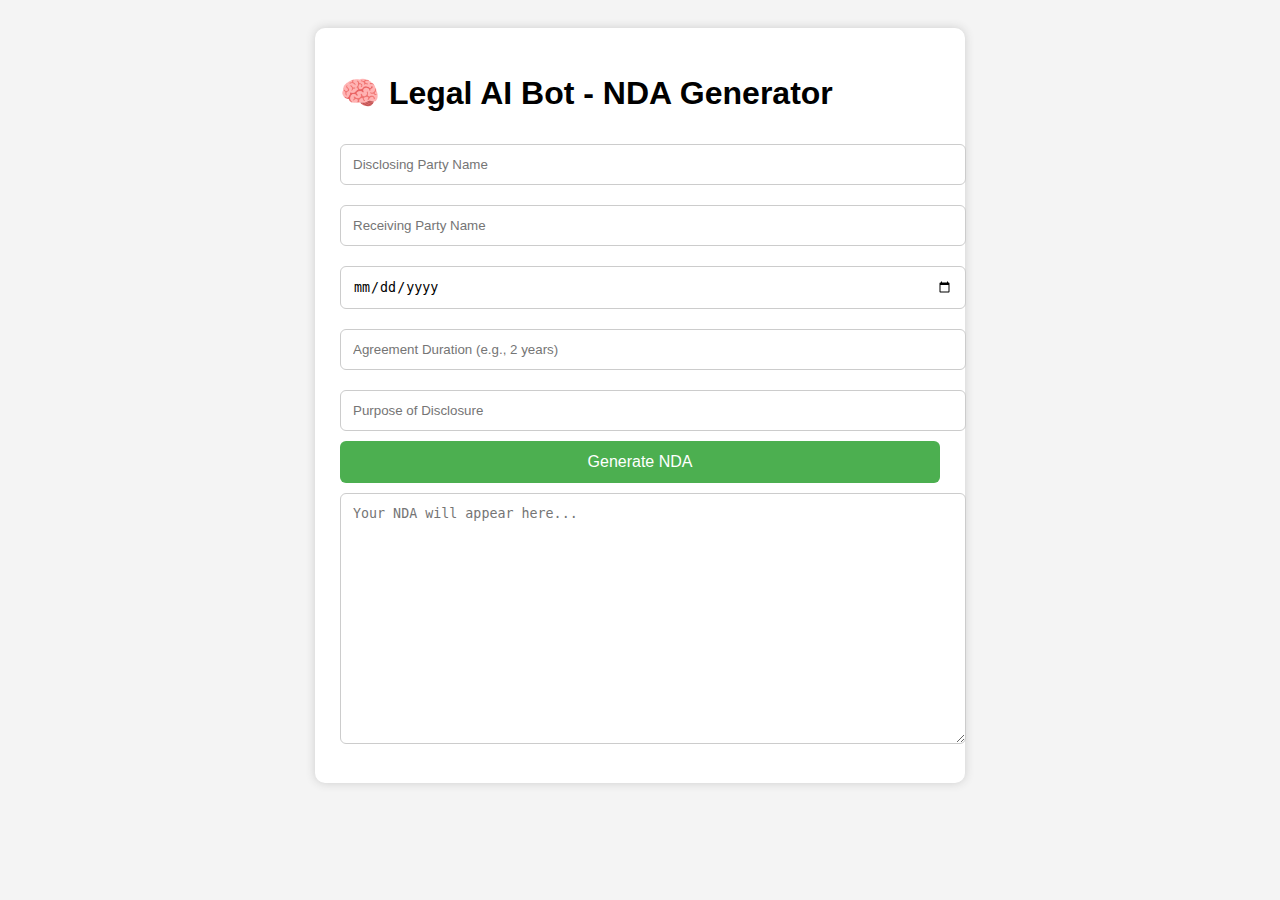
<file: index.html>
<!DOCTYPE html>
<html lang="en">
<head>
  <meta charset="UTF-8" />
  <meta name="viewport" content="width=device-width, initial-scale=1.0"/>
  <title>Legal AI Bot - NDA Generator</title>
  <link rel="stylesheet" href="style.css"/>
</head>
<body>
  <div class="container">
    <h1>🧠 Legal AI Bot - NDA Generator</h1>
    <form id="ndaForm">
      <input type="text" placeholder="Disclosing Party Name" id="discloser" required />
      <input type="text" placeholder="Receiving Party Name" id="receiver" required />
      <input type="date" id="agreementDate" required />
      <input type="text" placeholder="Agreement Duration (e.g., 2 years)" id="duration" required />
      <input type="text" placeholder="Purpose of Disclosure" id="purpose" required />
      <button type="submit">Generate NDA</button>
    </form>
    <textarea id="output" placeholder="Your NDA will appear here..." rows="15"></textarea>
  </div>
  <script src="script.js"></script>
</body>
</html>
</file>
<file: style.css>
body {
  font-family: Arial, sans-serif;
  background: #f4f4f4;
  padding: 20px;
}
.container {
  max-width: 600px;
  margin: auto;
  background: white;
  padding: 25px;
  border-radius: 10px;
  box-shadow: 0 0 10px #ccc;
}
input, textarea {
  width: 100%;
  margin: 10px 0;
  padding: 12px;
  border-radius: 6px;
  border: 1px solid #ccc;
}
button {
  width: 100%;
  padding: 12px;
  background: #4CAF50;
  color: white;
  font-size: 16px;
  border: none;
  border-radius: 6px;
  cursor: pointer;
}
button:hover {
  background: #45a049;
}
</file>
